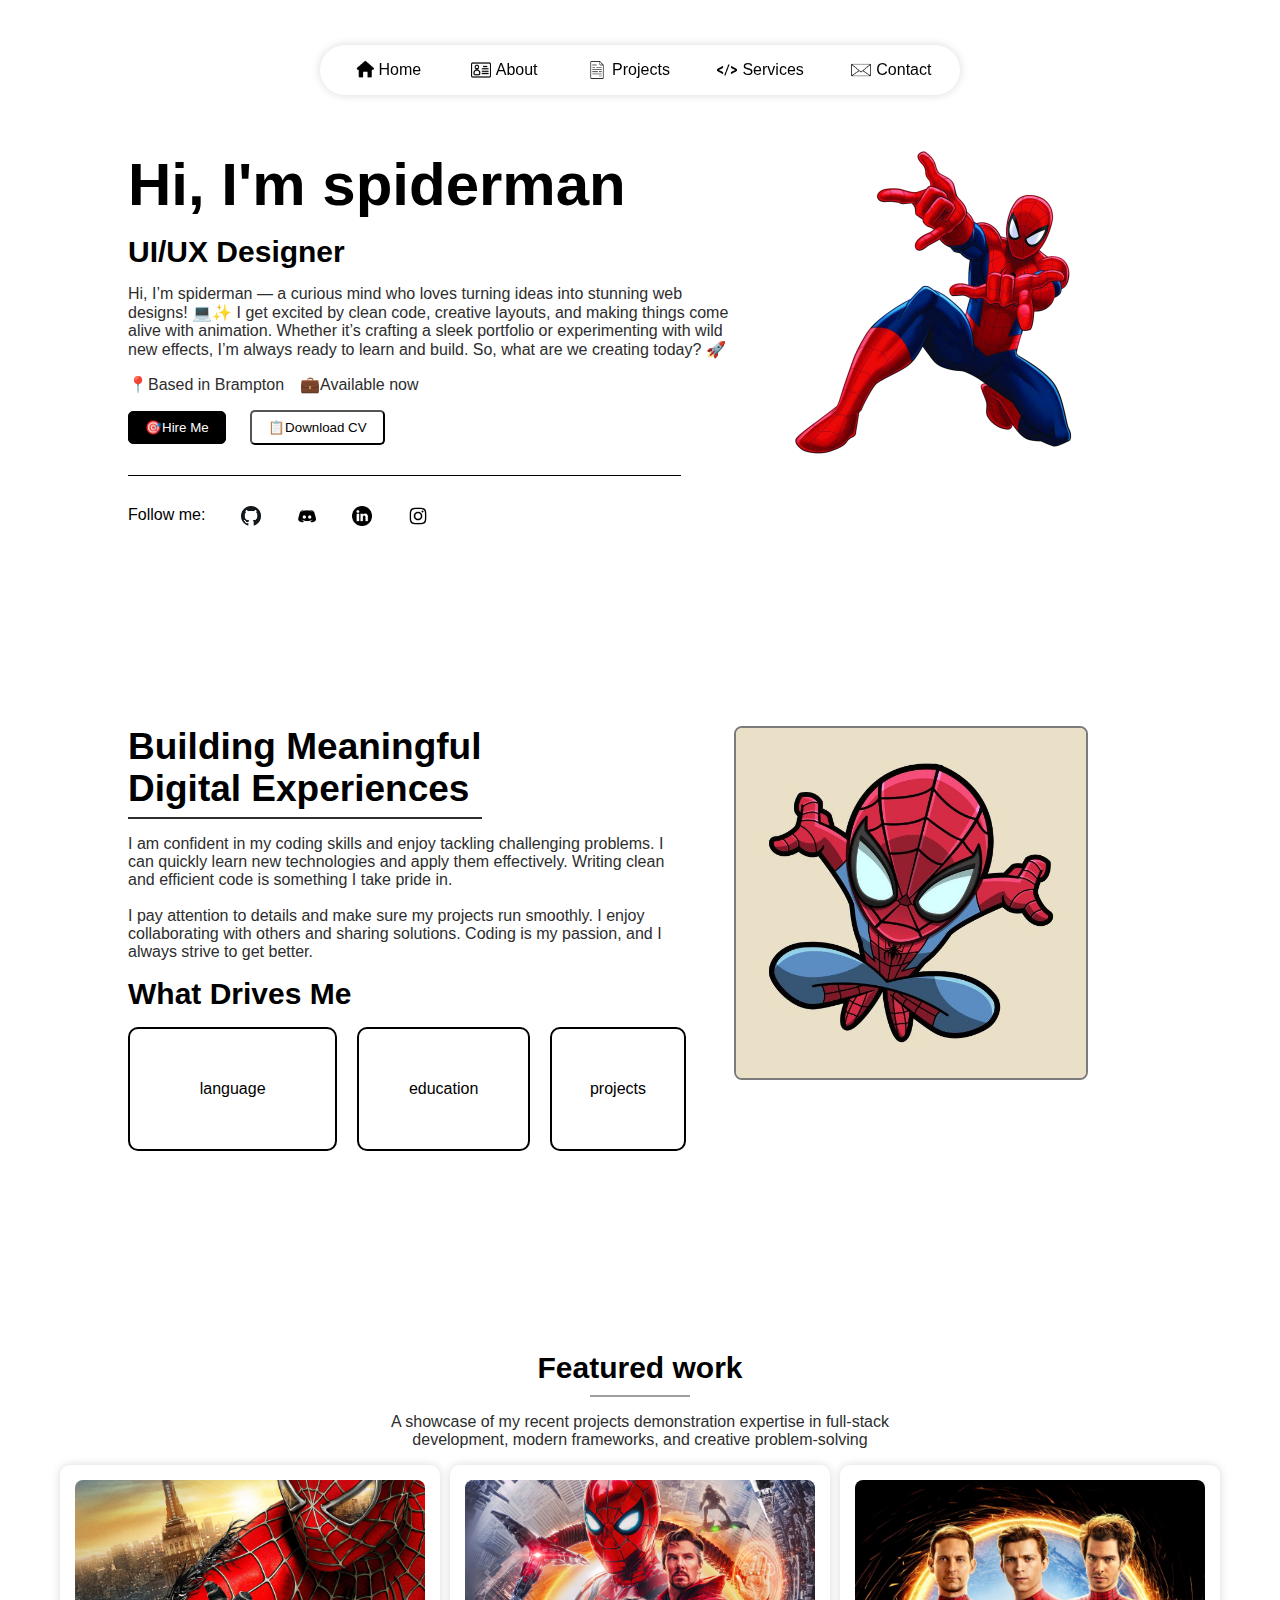
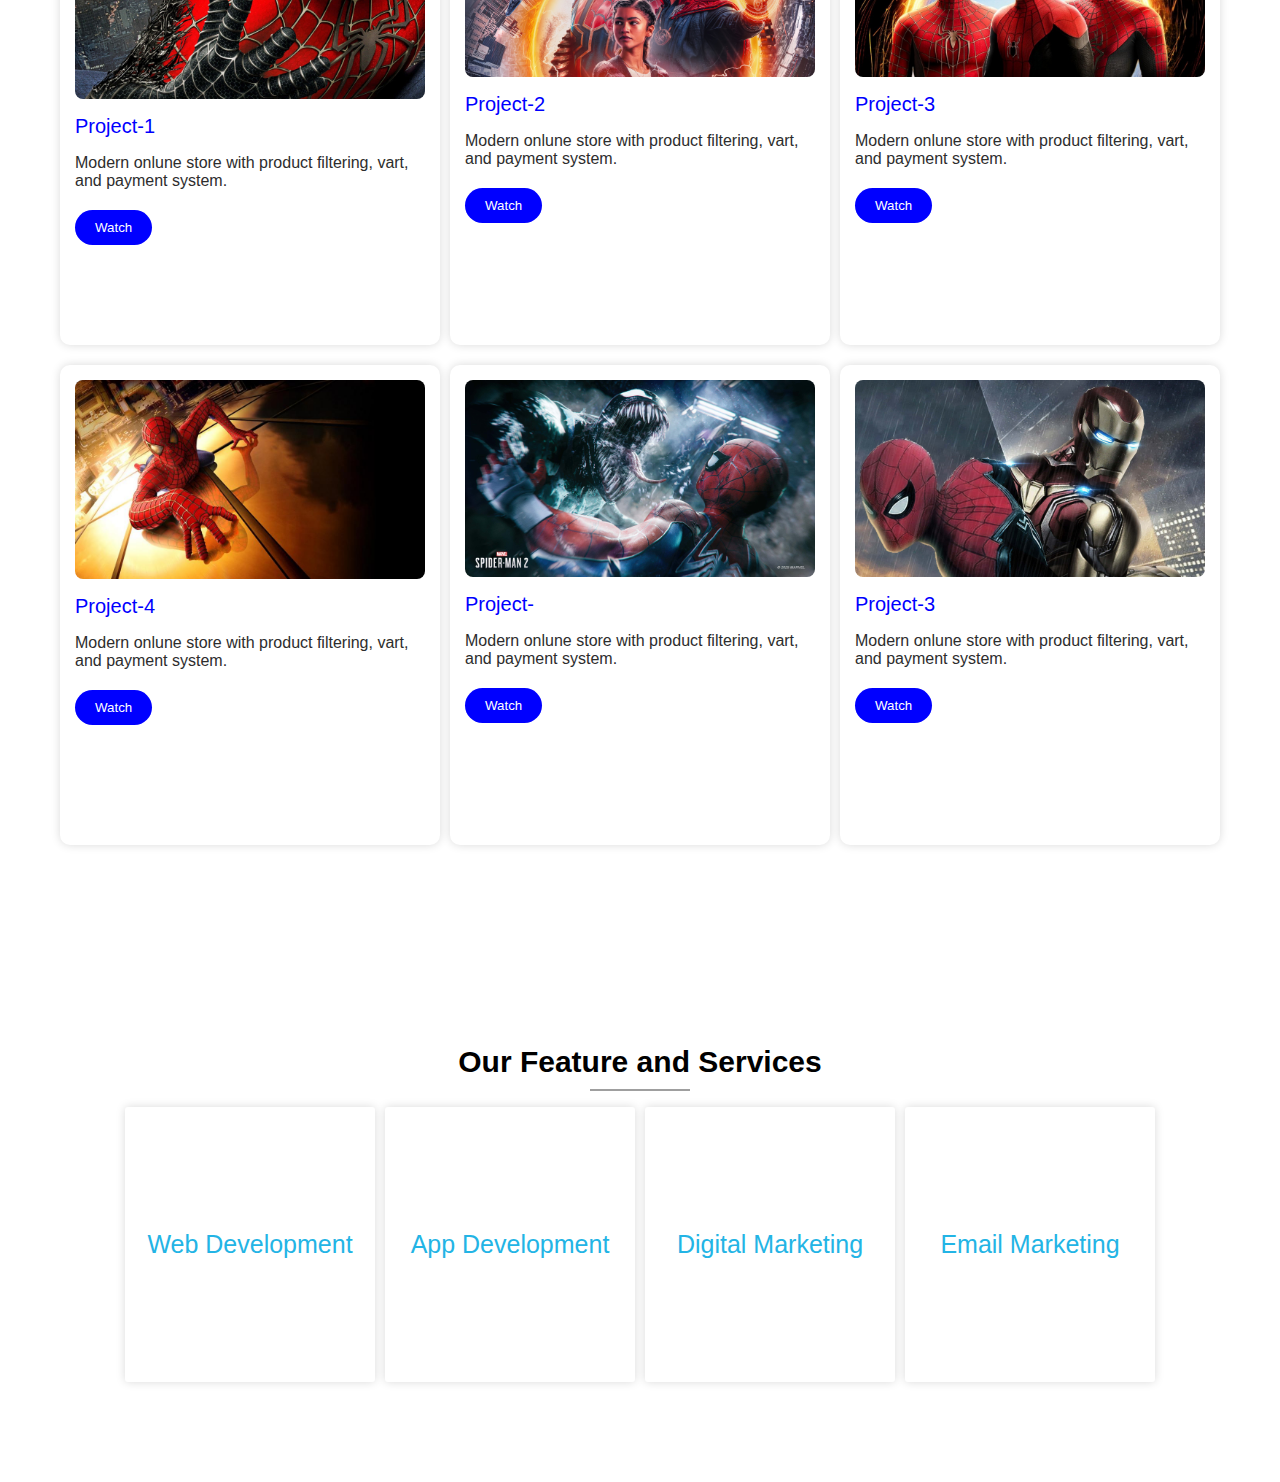
<file: index.html>
<!DOCTYPE html>
<html lang="en">
<head>
    <meta charset="UTF-8">
    <meta name="viewport" content="width=device-width, initial-scale=1.0">
    <title>Document</title>
    <link rel="stylesheet" href="style.css">
</head>
<body>
    <nav class="navigation">
        <a href="#info" style="text-decoration: none; color: black;"><div class="nav_elements" onclick="selector(0)">
            <img style="height: 32px; margin-right: -2px; margin-top: -3px;" src="image/homeicon.png" alt="">Home</div></a>
        <a href="#about" style="text-decoration: none; color: black;"><div class="nav_elements" onclick="selector(1)" style="padding: 4px 20px;">
            <img src="image/idicon.png" alt="">About</div></a>
        <a href="#featuredwork" style="text-decoration: none; color: black;"><div class="nav_elements" onclick="selector(2)">
            <img src="image/fileicon.png" alt="">Projects</div></a>
        <a href="#featureandservices" style="text-decoration: none; color: black;"><div class="nav_elements" onclick="selector(3)">
            <img src="image/unknownicon.png" alt="">Services</div></a>
        <a href="#info" style="text-decoration: none; color: black;"><div class="nav_elements" onclick="selector(4)">
            <img src="image/envelopicon.avif" alt="">Contact</div></a>
    </nav>
    <section class="info" id="info">
        <div class="left">
            <div class="header">
                Hi, I'm spiderman
            </div>
            <div class="work">
                UI/UX Designer
            </div>
            <div class="aboutme">
                Hi, I’m spiderman — a curious mind who loves turning ideas into stunning web designs! 💻✨ I get excited by clean code, creative layouts, and making things come alive with animation. Whether it’s crafting a sleek portfolio or experimenting with wild new effects, I’m always ready to learn and build. So, what are we creating today? 🚀
            </div>
            <div class="status">
                <div class="brampton">📍Based in Brampton</div>
                <div class="available">💼Available now</div>
            </div>
            <div class="bookme">
                <button class="hire">🎯Hire Me</button>
                <button class="cv">📋Download CV</button>
            </div>
            <div class="follow"> Follow me: 
                <img src="image/giticon.png" alt="">
                <img src="image/discordicon.png" alt="">
                <img src="image/linkedinicon.png" alt="">
                <img src="image/instagramicon.png" alt="">
            </div>
        </div>
        <div class="right">
            <img src="image/spiderman.png" alt="">
        </div>
    </section>
    <section class="about" id="about">
        <div class="left">
            <div class="header">Building Meaningful<br>Digital Experiences</div>
            <div class="information">I am confident in my coding skills and enjoy tackling challenging problems. I can quickly learn new technologies and apply them effectively. Writing clean and efficient code is something I take pride in.<br><br>I pay attention to details and make sure my projects run smoothly. I enjoy collaborating with others and sharing solutions. Coding is my passion, and I always strive to get better.</div>
            <div class="what">What Drives Me</div>
            <div class="reason">
                <div class="okay">language</div>
                <div class="okay">education</div>
                <div class="okay">projects</div>
            </div>
        </div>
        <div class="right">
            <img src="image/spidermanpp.jpg" alt="">
        </div>
    </section>
    <section class="featuredwork" id="featuredwork">
        <div class="header">
            Featured work
        </div>
        <div class="underline"></div>
        <div class="discription">
            A showcase of my recent projects demonstration expertise in full-stack development, modern frameworks, and creative problem-solving
        </div>
        <div class="works">
            <div class="projects">
                <img src="image/thumbnail1.jpg" alt="">
                <span>Project-1</span>
                <p>Modern onlune store with product filtering, vart, and payment system.</p>
                <button>Watch</button>
            </div>
            <div class="projects">
                <img src="image/thumbnail2.jpg" alt="">
                <span>Project-2</span>
                <p>Modern onlune store with product filtering, vart, and payment system.</p>
                <button>Watch</button>
            </div>
            <div class="projects">
                <img src="image/thumbnail3.jpg" alt="">
                <span>Project-3</span>
                <p>Modern onlune store with product filtering, vart, and payment system.</p>
                <button>Watch</button>
            </div>
            <div class="projects"> 
                <img src="image/thumbnail4.jpg" alt="">
                <span>Project-4</span>
                <p>Modern onlune store with product filtering, vart, and payment system.</p>
                <button>Watch</button>
            </div>
            <div class="projects">
                <img src="image/thumbnail5.jpg" alt="">
                <span>Project-</span>
                <p>Modern onlune store with product filtering, vart, and payment system.</p>
                <button>Watch</button>
            </div>
            <div class="projects">
                <img src="image/thumbnail6.jpg" alt="">
                <span>Project-3</span>
                <p>Modern onlune store with product filtering, vart, and payment system.</p>
                <button>Watch</button>
            </div>
        </div>
    </section>
    <section class="featureandservices" id="featureandservices">
        <div class="header">
            Our Feature and Services
        </div>
        <div class="underline"></div>
        <div class="services">
            <div class="servicelist">
                <div class="hover-fill">
                    
                </div>
                Web Development
            </div>
            <div class="servicelist">App Development</div>
            <div class="servicelist">Digital Marketing</div>
            <div class="servicelist">Email Marketing</div>
        </div>
    </section>
    <script>
        function selector(i) {
            let classes= document.querySelectorAll('.nav_elements');
            classes.forEach((value, index) => {
                if(value.classList.contains('nav_select')){
                    value.classList.remove('nav_select');
                }
            })
            classes[i].classList.add('nav_select');
        }
    </script>
</body>

</html>
</file>
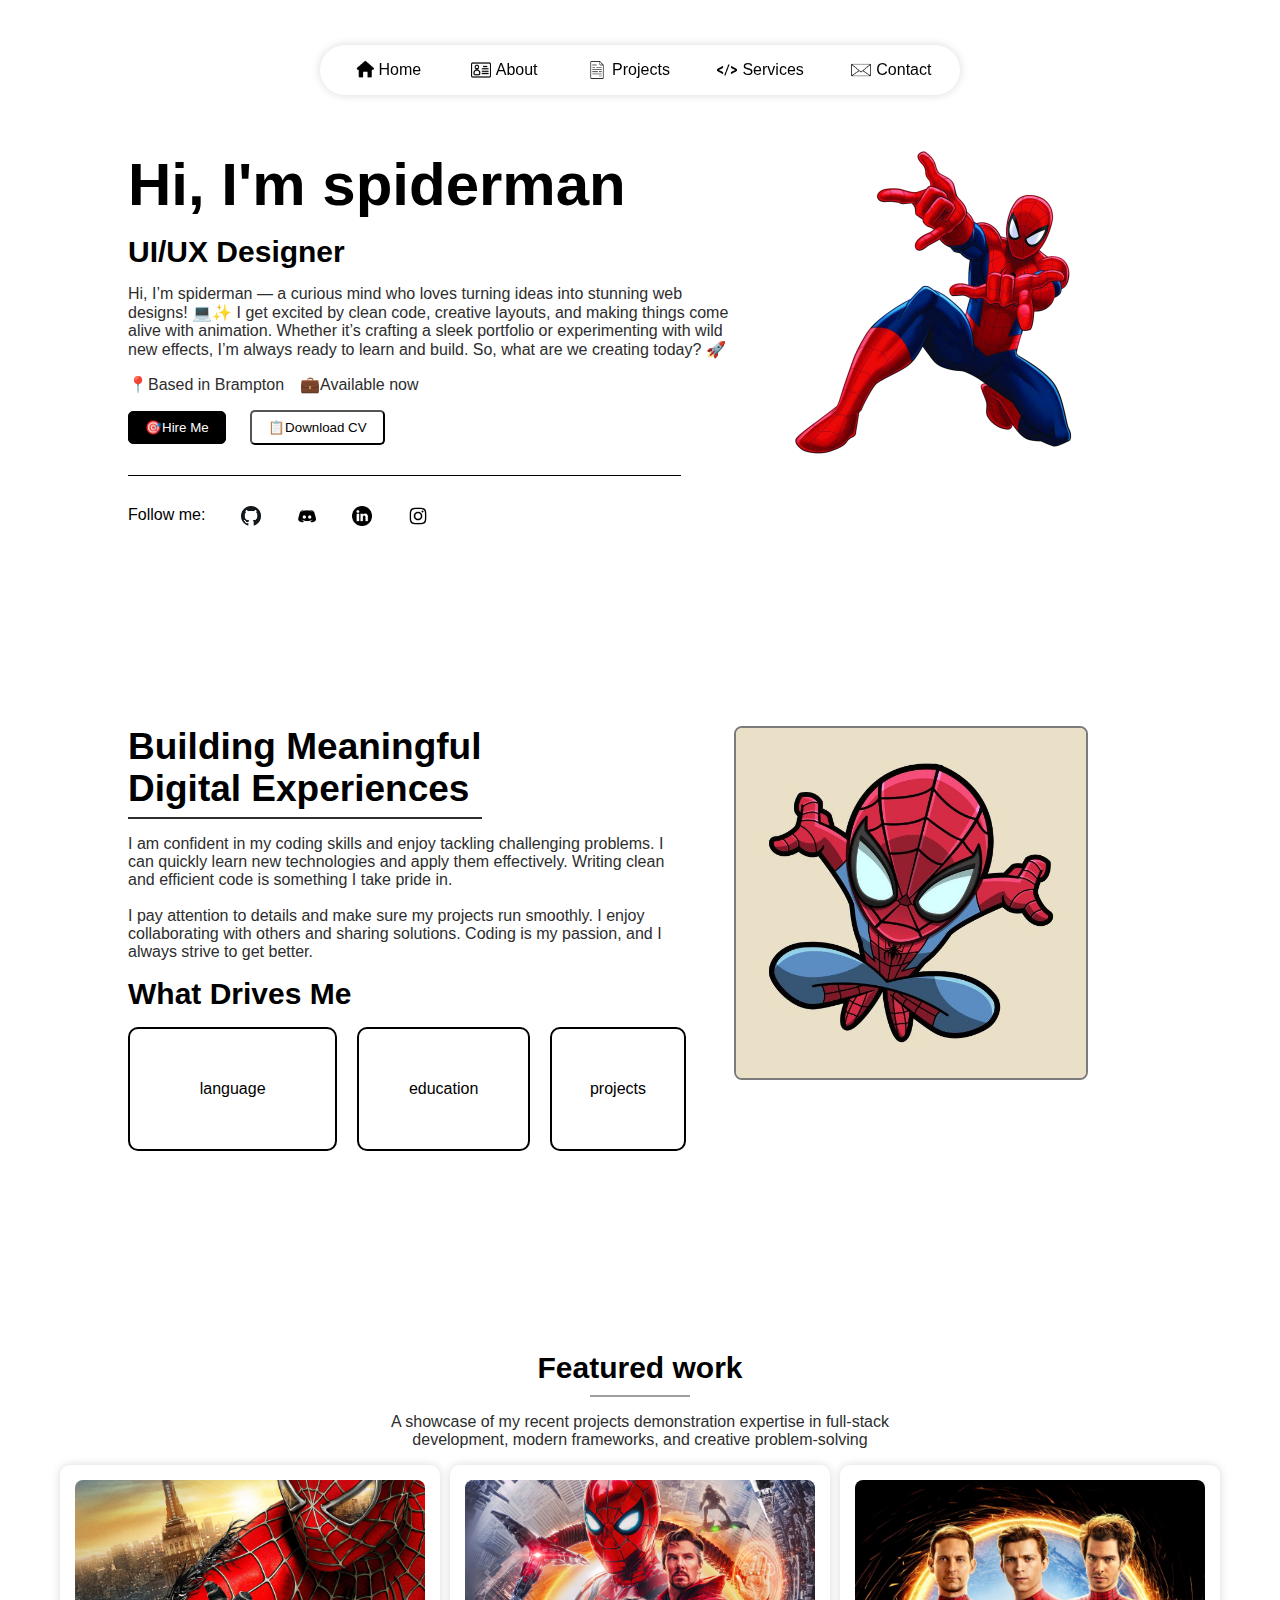
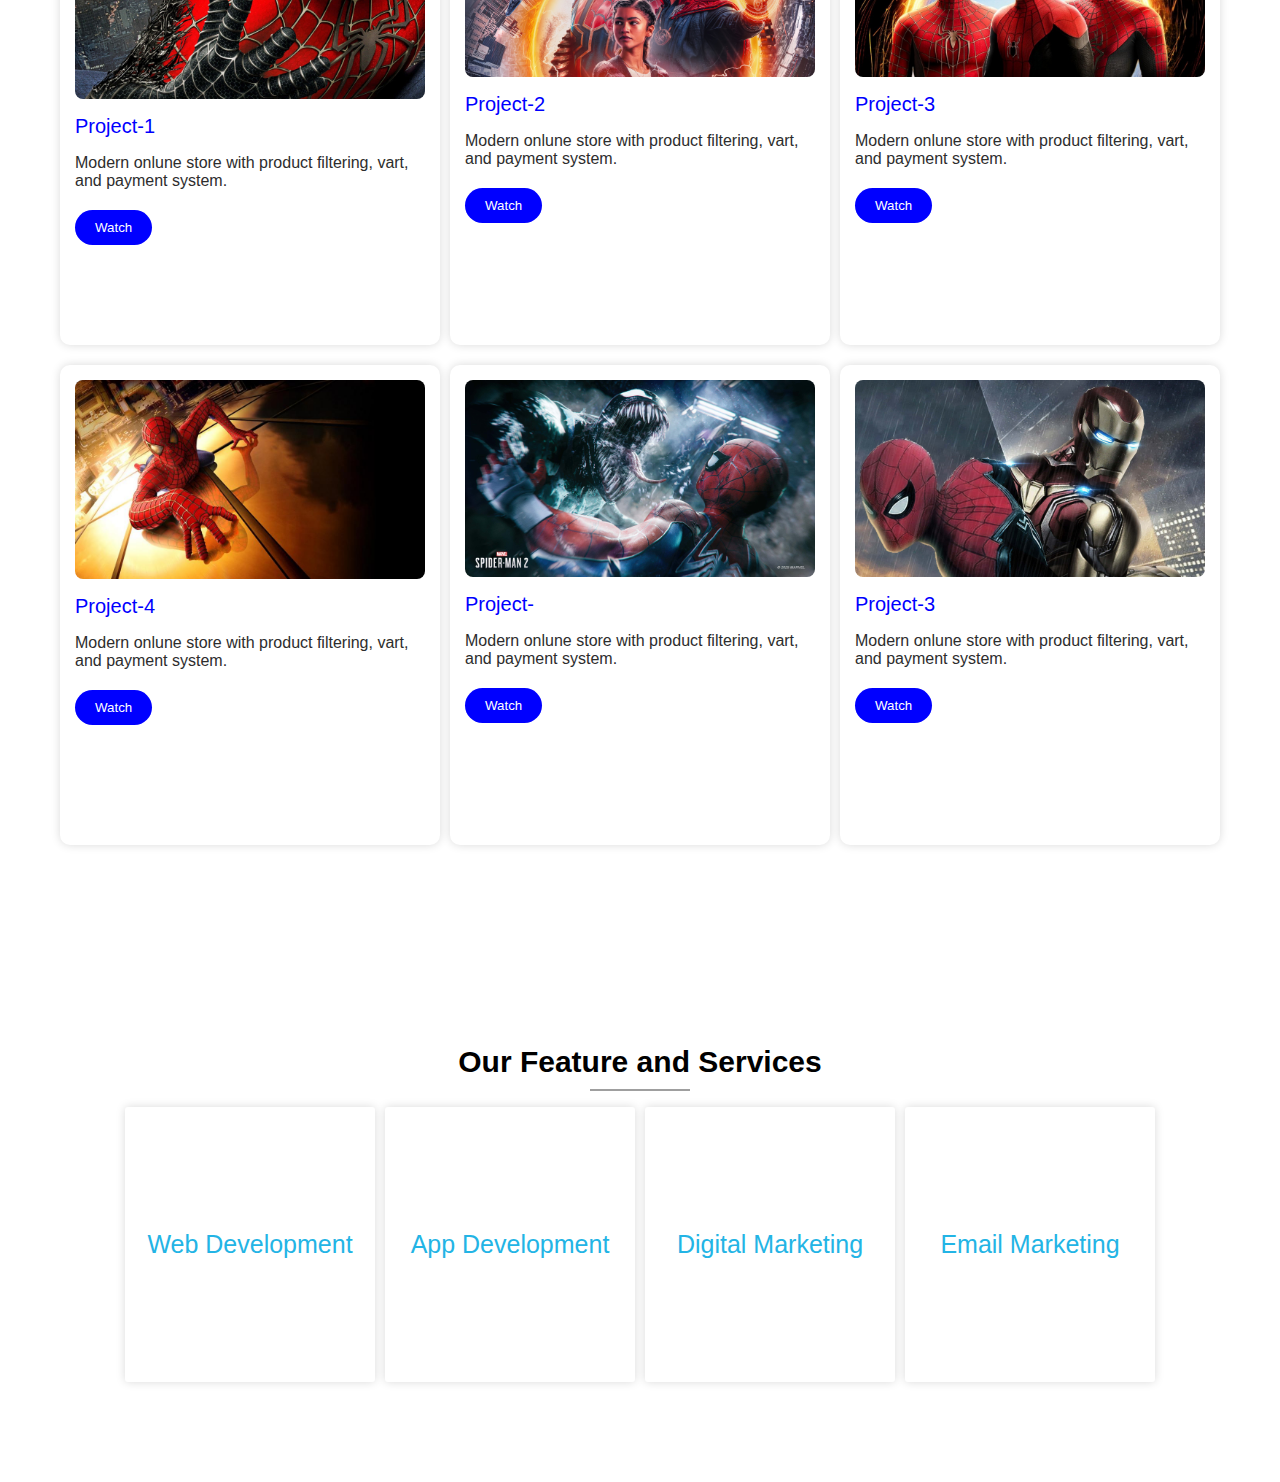
<file: Newportfoli.html>
<!DOCTYPE html>
<html lang="en">
<head>
    <meta charset="UTF-8">
    <meta name="viewport" content="width=device-width, initial-scale=1.0">
    <title>Document</title>
    <link rel="stylesheet" href="mystyle.css">
</head>
<body>
    <nav class="navigation">
        <a href="#info" style="text-decoration: none; color: black;"><div class="nav_elements" onclick="selector(0)">
            <img style="height: 32px; margin-right: -2px; margin-top: -3px;" src="image/homeicon.png" alt="">Home</div></a>
        <a href="#about" style="text-decoration: none; color: black;"><div class="nav_elements" onclick="selector(1)" style="padding: 4px 20px;">
            <img src="image/idicon.png" alt="">About</div></a>
        <a href="#featuredwork" style="text-decoration: none; color: black;"><div class="nav_elements" onclick="selector(2)">
            <img src="image/fileicon.png" alt="">Projects</div></a>
        <a href="#featureandservices" style="text-decoration: none; color: black;"><div class="nav_elements" onclick="selector(3)">
            <img src="image/unknownicon.png" alt="">Services</div></a>
        <a href="#info" style="text-decoration: none; color: black;"><div class="nav_elements" onclick="selector(4)">
            <img src="image/envelopicon.avif" alt="">Contact</div></a>
    </nav>
    <section class="info" id="info">
        <div class="left">
            <div class="header">
                Hi, I'm spiderman
            </div>
            <div class="work">
                UI/UX Designer
            </div>
            <div class="aboutme">
                Hi, I’m spiderman — a curious mind who loves turning ideas into stunning web designs! 💻✨ I get excited by clean code, creative layouts, and making things come alive with animation. Whether it’s crafting a sleek portfolio or experimenting with wild new effects, I’m always ready to learn and build. So, what are we creating today? 🚀
            </div>
            <div class="status">
                <div class="brampton">📍Based in Brampton</div>
                <div class="available">💼Available now</div>
            </div>
            <div class="bookme">
                <button class="hire">🎯Hire Me</button>
                <button class="cv">📋Download CV</button>
            </div>
            <div class="follow"> Follow me: 
                <img src="image/giticon.png" alt="">
                <img src="image/discordicon.png" alt="">
                <img src="image/linkedinicon.png" alt="">
                <img src="image/instagramicon.png" alt="">
            </div>
        </div>
        <div class="right">
            <img src="image/spiderman.png" alt="">
        </div>
    </section>
    <section class="about" id="about">
        <div class="left">
            <div class="header">Building Meaningful<br>Digital Experiences</div>
            <div class="information">I am confident in my coding skills and enjoy tackling challenging problems. I can quickly learn new technologies and apply them effectively. Writing clean and efficient code is something I take pride in.<br><br>I pay attention to details and make sure my projects run smoothly. I enjoy collaborating with others and sharing solutions. Coding is my passion, and I always strive to get better.</div>
            <div class="what">What Drives Me</div>
            <div class="reason">
                <div class="okay">language</div>
                <div class="okay">education</div>
                <div class="okay">projects</div>
            </div>
        </div>
        <div class="right">
            <img src="image/spidermanpp.jpg" alt="">
        </div>
    </section>
    <section class="featuredwork" id="featuredwork">
        <div class="header">
            Featured work
        </div>
        <div class="underline"></div>
        <div class="discription">
            A showcase of my recent projects demonstration expertise in full-stack development, modern frameworks, and creative problem-solving
        </div>
        <div class="works">
            <div class="projects">
                <img src="image/thumbnail1.jpg" alt="">
                <span>Project-1</span>
                <p>Modern onlune store with product filtering, vart, and payment system.</p>
                <button>Watch</button>
            </div>
            <div class="projects">
                <img src="image/thumbnail2.jpg" alt="">
                <span>Project-2</span>
                <p>Modern onlune store with product filtering, vart, and payment system.</p>
                <button>Watch</button>
            </div>
            <div class="projects">
                <img src="image/thumbnail3.jpg" alt="">
                <span>Project-3</span>
                <p>Modern onlune store with product filtering, vart, and payment system.</p>
                <button>Watch</button>
            </div>
            <div class="projects"> 
                <img src="image/thumbnail4.jpg" alt="">
                <span>Project-4</span>
                <p>Modern onlune store with product filtering, vart, and payment system.</p>
                <button>Watch</button>
            </div>
            <div class="projects">
                <img src="image/thumbnail5.jpg" alt="">
                <span>Project-</span>
                <p>Modern onlune store with product filtering, vart, and payment system.</p>
                <button>Watch</button>
            </div>
            <div class="projects">
                <img src="image/thumbnail6.jpg" alt="">
                <span>Project-3</span>
                <p>Modern onlune store with product filtering, vart, and payment system.</p>
                <button>Watch</button>
            </div>
        </div>
    </section>
    <section class="featureandservices" id="featureandservices">
        <div class="header">
            Our Feature and Services
        </div>
        <div class="underline"></div>
        <div class="services">
            <div class="servicelist">
                <div class="hover-fill">
                    
                </div>
                Web Development
            </div>
            <div class="servicelist">App Development</div>
            <div class="servicelist">Digital Marketing</div>
            <div class="servicelist">Email Marketing</div>
        </div>
    </section>
    <script>
        function selector(i) {
            let classes= document.querySelectorAll('.nav_elements');
            classes.forEach((value, index) => {
                if(value.classList.contains('nav_select')){
                    value.classList.remove('nav_select');
                }
            })
            classes[i].classList.add('nav_select');
        }
    </script>
</body>
</html>
</file>
<file: style.css>
:root {
    --text-color: rgb(45, 45, 45);
}

* {
    margin: 0;
}
body {
    font-family: Arial, Helvetica, sans-serif;
    padding-top: 150px;
}
section {
    animation: appear ;
    animation-timeline: view();
    animation-range: entry 30% cover 90vh;
}
@keyframes appear {
    from {
        opacity: 0;
        transform: translateY(100px);
    }
    to {
        opacity: 1;
        transform: translateY(0);
    }
}
.navigation {
    display: flex;
    background-color: white;
    position: fixed;
    border: none;
    box-shadow: 0 0 10px rgba(0, 0, 0, 0.15);
    left: 25%;
    right: 25%;
    top: 5%;
    min-width: 620px;
    justify-content: space-evenly;
    padding-top: 5px;
    padding-bottom: 5px;
    border-radius: 50px;
    z-index: 100;
}

/* -----
Nav bar section
-----*/
.nav_elements {
    display: flex;
    align-items: center;
    height: 30px;
    padding: 4px 18px;
    border: 1px solid transparent;
    border-radius: 20px;
    cursor: pointer;
}
.navigation .nav_elements:hover {
    border-color: black;
    box-shadow: inset 0 0 5px rgba(0, 0, 0, 0.15);
}

.nav_select  {
    border: 1px solid black;
    box-shadow: inset 0 0 5px rgba(0, 0, 0, 0.15);
    transform: scale(1.05);
}
.navigation  .nav_elements img {
    height: 20px;
    margin-right: 5px;
}

/* -------------
info-section
--------------- */
.info {
    display: flex;
    max-width: 80%;
    min-width: 700px;
    margin-left: 10%;
    margin-bottom: 200px;
}
.info .left{
    max-width: 60%;
    margin-right: 5%;
    min-width: 500px;
}
.info .left .header {
    font-size: 60px;
    margin-bottom: 16px;
    font-weight: bold;
}
.info .left .work {
    font-size: 30px;
    margin-bottom: 16px;
    font-weight: bold;
}
.info .left .aboutme {
    color: var(--text-color);
    margin-bottom: 16px;
}
.info .left .status {
    display: flex;
    color: var(--text-color);
    margin-bottom: 16px;
}
.info .left .status .available,
.info .left .status .brampton {
    cursor: pointer;
}
.info .left .status .available:hover,
.info .left .status .brampton:hover{
    color: green;
}
.info .left .status .available{
    margin-left: 16px;
}
.info .left .bookme{
    width: 90%;
    padding-bottom: 30px;
    border-bottom: 1px solid black;
}
.info .left .bookme .hire,
.info .left .bookme .cv{
    padding: 8px 16px;
    border-radius: 5px;
}
.info .left .bookme .hire {
    color: white;
    background-color: black;
    border: 1px solid black;
    cursor: pointer;
}
.info .left .bookme .cv {
    background-color: white;
    margin-left: 20px;
    cursor: pointer;
    transition: 0.15s;
}
.info .left .bookme .cv:hover,
.info .left .bookme .hire:hover{
    transform: scale(1.1);
}
.info .left .bookme .cv:active,
.info .left .bookme .hire:active{
   box-shadow: 0 0 10px rgba(0, 0, 0, 0.2);
}
.info .left .follow {
    display: flex;
    margin-top: 30px;
    width: 30%;
    min-width: 300px;
    justify-content: space-between;
}
.info .left .follow img{
    height: 20px;
    cursor: pointer;
}

/* -----------
aboutme-section
-------------- */
.about{
    display: flex;
    max-width: 75%;
    min-width: 700px;
    margin-left: 10%;
    margin-bottom: 200px;
}
.about .left{
    max-width: 75%;
    min-width: 500px;
    margin-right: 5%;
}
.about .left .header {
    font-size: 37px;
    padding-bottom: 7px;
    margin-bottom: 16px;
    font-weight: bold;
    border-bottom: 2px solid var(--text-color);
    width: fit-content;
}
.about .left .information {
    color: var(--text-color);
    margin-bottom: 16px;
}
.about .left .what {
    font-size: 30px;
    font-weight: bold;
    margin-bottom: 16px;
}
.about .left .reason {
    display: grid;
    grid-template-columns: 2fr 1.65fr 1.3fr;
    gap: 20px;
}
.about .left .reason .okay {
    display: flex;
    border: 2px solid black;
    border-radius: 10px;
    justify-content: center;
    align-items: center;
    height: 120px;
    cursor: pointer;
    transition: 0.15s;
}
.about .left .reason .okay:hover {
    background-color: rgba(255, 147, 147, 0.148);
    border-color: rgba(255, 17, 17, 0.573);
    box-shadow: 0 0 10px rgba(255, 0, 0, 0.2);
    transform: scale(1.05);
}

.about .right img{
    height: 350px;
    min-width: 300px;
    border: 2px solid rgb(123, 123, 123);
    border-radius: 8px;
}


/* -----------------
featured work
-------------- */
.featuredwork {
    display: flex;
    align-items: center;
    justify-content: center;
    flex-direction: column;
    margin-bottom: 200px;

}
.featuredwork .header{
    font-size: 30px;
    font-weight: bold;
    margin-bottom: 10px;
}
.underline {
    width: 100px;
    border-bottom: 2px solid rgb(159, 159, 159);
    margin-bottom: 16px;
}
.featuredwork .discription{
    text-align: center;
    color: var(--text-color);
    width: 500px;
    margin-bottom: 16px;
}
.featuredwork .works {
    display: grid;
    grid-template-columns: 380px 380px 380px;
    gap: 10px;
    row-gap: 20px;
}
@media (max-width: 1000px) {
    .featuredwork .works {
        grid-template-columns: 380px 380px;
    }
}
.featuredwork .works .projects{
    display: flex;
    flex-direction: column;
    height: 450px;
    border-radius: 10px;
    padding: 15px;
    box-shadow: 0 0 10px rgba(0, 0, 0, 0.15);
    transition: 0.15s ease-in-out;
}
.featuredwork .works .projects:hover {
    transform: translateY(-20px);
}
.featuredwork .works .projects img{
    width: 350px;
    border-radius: 8px;
    margin-bottom: 16px;
}

.featuredwork .works .projects span{
    color: blue;
    font-size: 20px;
    margin-bottom: 16px;
}
.featuredwork .works .projects p{
    color: var(--text-color);
    margin-bottom: 20px;
}
.featuredwork .works .projects button {
    background-color: blue;
    width: fit-content;
    padding: 10px 20px;
    color: white;
    border-radius: 20px;
    border: none;
    cursor: pointer;
    transition: 0.15s;
}
.featuredwork .works .projects button:hover {
    transform: scale(1.05);
}

/* ------------
Feature and Services */

.featureandservices {
    display: flex;
    flex-direction: column;
    align-items: center;
    margin-bottom: 100px;
}
.featureandservices .header {
    font-size: 30px;
    font-weight: bold;
    margin-bottom: 10px;
}
.featureandservices .services {
    display: grid;
    grid-template-columns: 250px 250px 250px 250px;
    gap: 10px;
}
@media (max-width: 1000px) {
    .featureandservices .services {
        grid-template-columns: 250px 250px 250px ;
    }
}
@media (max-width: 870px) {
    .featureandservices .services {
        grid-template-columns: 250px 250px ;
    }
}
.featureandservices .services .servicelist {
    display: flex;
    position: relative;
    /* overflow: hidden; */
    justify-content: center;
    align-items: center;
    font-size: 25px;
    border-radius: 3px;
    color: rgb(35, 180, 229);
    box-shadow: 0 0 10px rgba(0, 0, 0, 0.15);
    transition: 0.3s ease;
    height: 275px;
    cursor: pointer;
}
.featureandservices .services .servicelist::before {
    content: '';
    position: absolute;
    /* border-radius: 0px; */
    top: 0;
    left: 0;
    height: 100%; /* Fill the entire height of the div */
    width: 0; /* <<< Starts at 0% width (hidden) */
    background-color: #007bff; /* The ending color (blue) */
    transition: width 0.3s ease-out; /* Smooth transition for the width change */
    z-index: -1; /* Place the fill *behind* the text */
}
.featureandservices .services .servicelist:hover::before {
    width: 100%;
}
.featureandservices .services .servicelist:hover {
    color: white;
    transform: scale(1.03);
}
</file>
<file: mystyle.css>
:root {
    --text-color: rgb(45, 45, 45);
}

* {
    margin: 0;
}
body {
    font-family: Arial, Helvetica, sans-serif;
    padding-top: 150px;
}
section {
    animation: appear ;
    animation-timeline: view();
    animation-range: entry 30% cover 90vh;
}
@keyframes appear {
    from {
        opacity: 0;
        transform: translateY(100px);
    }
    to {
        opacity: 1;
        transform: translateY(0);
    }
}
.navigation {
    display: flex;
    background-color: white;
    position: fixed;
    border: none;
    box-shadow: 0 0 10px rgba(0, 0, 0, 0.15);
    left: 25%;
    right: 25%;
    top: 5%;
    min-width: 620px;
    justify-content: space-evenly;
    padding-top: 5px;
    padding-bottom: 5px;
    border-radius: 50px;
    z-index: 100;
}

/* -----
Nav bar section
-----*/
.nav_elements {
    display: flex;
    align-items: center;
    height: 30px;
    padding: 4px 18px;
    border: 1px solid transparent;
    border-radius: 20px;
    cursor: pointer;
}
.navigation .nav_elements:hover {
    border-color: black;
    box-shadow: inset 0 0 5px rgba(0, 0, 0, 0.15);
}

.nav_select  {
    border: 1px solid black;
    box-shadow: inset 0 0 5px rgba(0, 0, 0, 0.15);
    transform: scale(1.05);
}
.navigation  .nav_elements img {
    height: 20px;
    margin-right: 5px;
}

/* -------------
info-section
--------------- */
.info {
    display: flex;
    max-width: 80%;
    min-width: 700px;
    margin-left: 10%;
    margin-bottom: 200px;
}
.info .left{
    max-width: 60%;
    margin-right: 5%;
    min-width: 500px;
}
.info .left .header {
    font-size: 60px;
    margin-bottom: 16px;
    font-weight: bold;
}
.info .left .work {
    font-size: 30px;
    margin-bottom: 16px;
    font-weight: bold;
}
.info .left .aboutme {
    color: var(--text-color);
    margin-bottom: 16px;
}
.info .left .status {
    display: flex;
    color: var(--text-color);
    margin-bottom: 16px;
}
.info .left .status .available,
.info .left .status .brampton {
    cursor: pointer;
}
.info .left .status .available:hover,
.info .left .status .brampton:hover{
    color: green;
}
.info .left .status .available{
    margin-left: 16px;
}
.info .left .bookme{
    width: 90%;
    padding-bottom: 30px;
    border-bottom: 1px solid black;
}
.info .left .bookme .hire,
.info .left .bookme .cv{
    padding: 8px 16px;
    border-radius: 5px;
}
.info .left .bookme .hire {
    color: white;
    background-color: black;
    border: 1px solid black;
    cursor: pointer;
}
.info .left .bookme .cv {
    background-color: white;
    margin-left: 20px;
    cursor: pointer;
    transition: 0.15s;
}
.info .left .bookme .cv:hover,
.info .left .bookme .hire:hover{
    transform: scale(1.1);
}
.info .left .bookme .cv:active,
.info .left .bookme .hire:active{
   box-shadow: 0 0 10px rgba(0, 0, 0, 0.2);
}
.info .left .follow {
    display: flex;
    margin-top: 30px;
    width: 30%;
    min-width: 300px;
    justify-content: space-between;
}
.info .left .follow img{
    height: 20px;
    cursor: pointer;
}

/* -----------
aboutme-section
-------------- */
.about{
    display: flex;
    max-width: 75%;
    min-width: 700px;
    margin-left: 10%;
    margin-bottom: 200px;
}
.about .left{
    max-width: 75%;
    min-width: 500px;
    margin-right: 5%;
}
.about .left .header {
    font-size: 37px;
    padding-bottom: 7px;
    margin-bottom: 16px;
    font-weight: bold;
    border-bottom: 2px solid var(--text-color);
    width: fit-content;
}
.about .left .information {
    color: var(--text-color);
    margin-bottom: 16px;
}
.about .left .what {
    font-size: 30px;
    font-weight: bold;
    margin-bottom: 16px;
}
.about .left .reason {
    display: grid;
    grid-template-columns: 2fr 1.65fr 1.3fr;
    gap: 20px;
}
.about .left .reason .okay {
    display: flex;
    border: 2px solid black;
    border-radius: 10px;
    justify-content: center;
    align-items: center;
    height: 120px;
    cursor: pointer;
    transition: 0.15s;
}
.about .left .reason .okay:hover {
    background-color: rgba(255, 147, 147, 0.148);
    border-color: rgba(255, 17, 17, 0.573);
    box-shadow: 0 0 10px rgba(255, 0, 0, 0.2);
    transform: scale(1.05);
}

.about .right img{
    height: 350px;
    min-width: 300px;
    border: 2px solid rgb(123, 123, 123);
    border-radius: 8px;
}


/* -----------------
featured work
-------------- */
.featuredwork {
    display: flex;
    align-items: center;
    justify-content: center;
    flex-direction: column;
    margin-bottom: 200px;

}
.featuredwork .header{
    font-size: 30px;
    font-weight: bold;
    margin-bottom: 10px;
}
.underline {
    width: 100px;
    border-bottom: 2px solid rgb(159, 159, 159);
    margin-bottom: 16px;
}
.featuredwork .discription{
    text-align: center;
    color: var(--text-color);
    width: 500px;
    margin-bottom: 16px;
}
.featuredwork .works {
    display: grid;
    grid-template-columns: 380px 380px 380px;
    gap: 10px;
    row-gap: 20px;
}
@media (max-width: 1000px) {
    .featuredwork .works {
        grid-template-columns: 380px 380px;
    }
}
.featuredwork .works .projects{
    display: flex;
    flex-direction: column;
    height: 450px;
    border-radius: 10px;
    padding: 15px;
    box-shadow: 0 0 10px rgba(0, 0, 0, 0.15);
    transition: 0.15s ease-in-out;
}
.featuredwork .works .projects:hover {
    transform: translateY(-20px);
}
.featuredwork .works .projects img{
    width: 350px;
    border-radius: 8px;
    margin-bottom: 16px;
}

.featuredwork .works .projects span{
    color: blue;
    font-size: 20px;
    margin-bottom: 16px;
}
.featuredwork .works .projects p{
    color: var(--text-color);
    margin-bottom: 20px;
}
.featuredwork .works .projects button {
    background-color: blue;
    width: fit-content;
    padding: 10px 20px;
    color: white;
    border-radius: 20px;
    border: none;
    cursor: pointer;
    transition: 0.15s;
}
.featuredwork .works .projects button:hover {
    transform: scale(1.05);
}

/* ------------
Feature and Services */

.featureandservices {
    display: flex;
    flex-direction: column;
    align-items: center;
    margin-bottom: 100px;
}
.featureandservices .header {
    font-size: 30px;
    font-weight: bold;
    margin-bottom: 10px;
}
.featureandservices .services {
    display: grid;
    grid-template-columns: 250px 250px 250px 250px;
    gap: 10px;
}
@media (max-width: 1000px) {
    .featureandservices .services {
        grid-template-columns: 250px 250px 250px ;
    }
}
@media (max-width: 870px) {
    .featureandservices .services {
        grid-template-columns: 250px 250px ;
    }
}
.featureandservices .services .servicelist {
    display: flex;
    position: relative;
    /* overflow: hidden; */
    justify-content: center;
    align-items: center;
    font-size: 25px;
    border-radius: 3px;
    color: rgb(35, 180, 229);
    box-shadow: 0 0 10px rgba(0, 0, 0, 0.15);
    transition: 0.3s ease;
    height: 275px;
    cursor: pointer;
}
.featureandservices .services .servicelist::before {
    content: '';
    position: absolute;
    /* border-radius: 0px; */
    top: 0;
    left: 0;
    height: 100%; /* Fill the entire height of the div */
    width: 0; /* <<< Starts at 0% width (hidden) */
    background-color: #007bff; /* The ending color (blue) */
    transition: width 0.3s ease-out; /* Smooth transition for the width change */
    z-index: -1; /* Place the fill *behind* the text */
}
.featureandservices .services .servicelist:hover::before {
    width: 100%;
}
.featureandservices .services .servicelist:hover {
    color: white;
    transform: scale(1.03);
}
</file>
